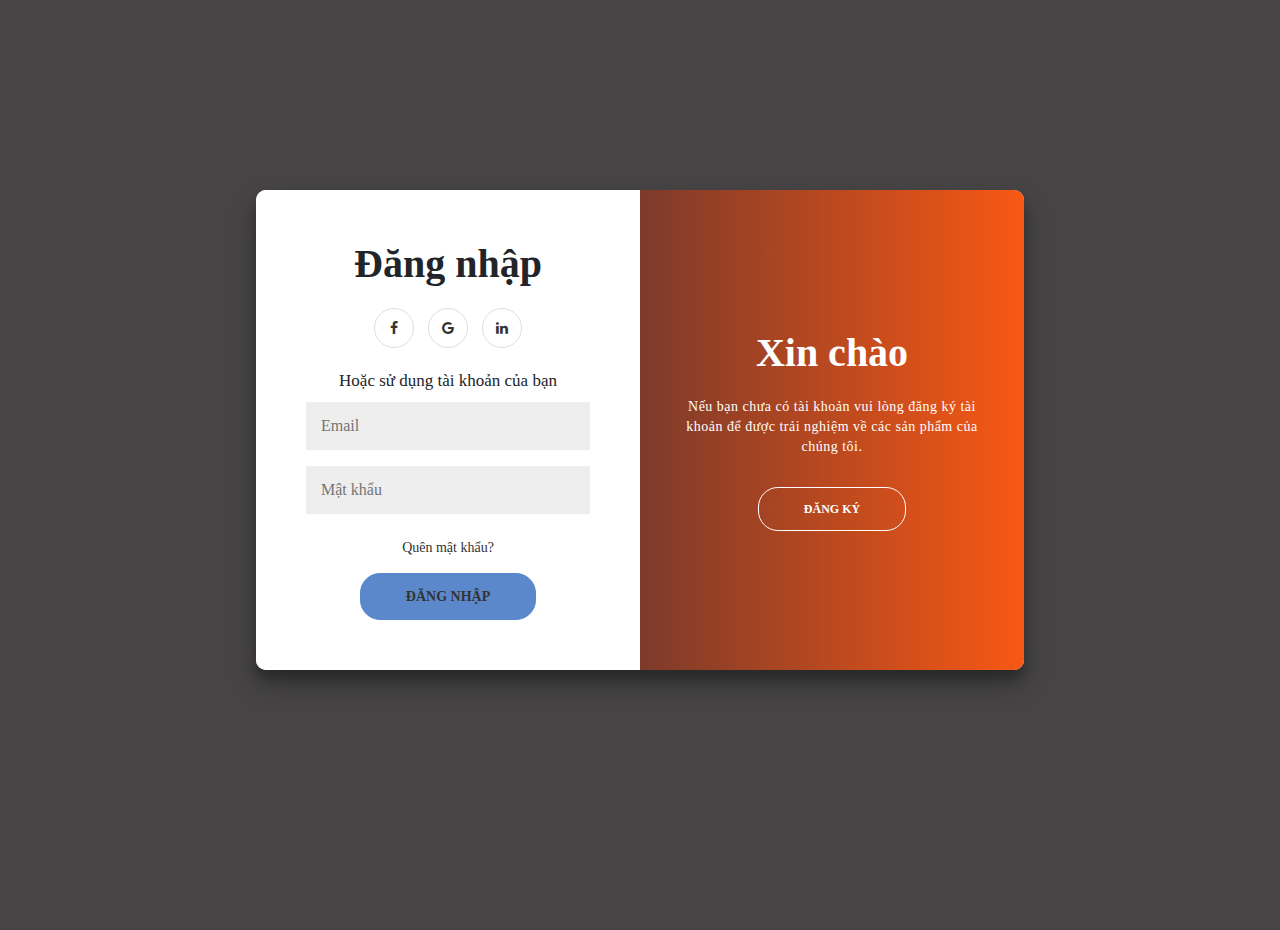
<file: html/dangnhap.html>
<!DOCTYPE html>
<html lang="en">
<head>
    <meta charset="UTF-8">
    <meta http-equiv="X-UA-Compatible" content="IE=edge">
    <meta name="viewport" content="width=device-width, initial-scale=1.0">
    <title>Đăng nhập</title>
    <link rel="icon" type="image/x-icon" href="../img/favicon.png">
    <link rel="stylesheet" href="../css/bootstrap.min.css"> 
    <link rel="stylesheet" href="../font-awesome/css/font-awesome.min.css">
    <script src="../js/jquery-3.6.0.min.js"></script>
    <script src="../js/bootstrap.min.js"></script>
    <style>
        * {
            box-sizing: border-box;
        }

        body {
            background: #464444;
            display: flex;
            justify-content: center;
            align-items: center;
            flex-direction: column;
            font-family: 'Times New Roman', Times, serif;
            height: 100vh;
            margin: -20px 0 50px;
        }

        h1 {
            font-weight: bold;
            margin: 0;
        }

        p {
            font-size: 14px;
            font-weight: 100;
            line-height: 20px;
            letter-spacing: 0.5px;
            margin: 20px 0 30px;
        }

        span {
            font-size: 17px;
        }

        a {
            color: #333;
            font-size: 14px;
            margin: 15px 0;
        }

        button {
            border-radius: 20px;
            border: 1px solid  #5a88ca;
            background-color: #5a88ca;
            color: #FFFFFF;
            font-size: 12px;
            font-weight: bold;
            padding: 12px 45px;
            text-transform: uppercase;
        }

        button:active {
            transform: scale(1.45);
        }

        button:focus {
            outline: none;
        }

        button.ghost {
            background-color: transparent;
            border-color: #FFFFFF;
        }

        form {
            background-color: #FFFFFF;
            display: flex;
            align-items: center;
            justify-content: center;
            flex-direction: column;
            padding: 0 50px;
            height: 100%;
            text-align: center;
        }

        input {
            background-color: #eee;
            border: none;
            padding: 12px 15px;
            margin: 8px 0;
            width: 100%;
        }

        .container {
            background-color: #fff;
            border-radius: 10px;
            box-shadow: 0 14px 28px rgba(0, 0, 0, 0.25),
                0 10px 10px rgba(0, 0, 0, 0.22);
            position: relative;
            overflow: hidden;
            width: 768px;
            max-width: 100%;
            min-height: 480px;
        }

        .form-container {
            position: absolute;
            top: 0;
            height: 100%;
            transition: all 0.6s ease-in-out;
        }

        .sign-in-container {
            left: 0;
            width: 50%;
            z-index: 2;
        }

        .container.right-panel-active .sign-in-container {
            transform: translateX(100%);
        }

        .sign-up-container {
            left: 0;
            width: 50%;
            opacity: 0;
            z-index: 1;
        }

        .container.right-panel-active .sign-up-container {
            transform: translateX(100%);
            opacity: 1;
            z-index: 5;
            animation: show 0.6s;
        }

        
        .overlay-container {
            position: absolute;
            top: 0;
            left: 50%;
            width: 50%;
            height: 100%;
            overflow: hidden;
            transition: transform 0.6s ease-in-out;
            z-index: 100;
        }

        .container.right-panel-active .overlay-container {
            transform: translateX(-100%);
        }

        .overlay {
            background: #f28d00;
            background: -webkit-linear-gradient(to right, #ec410d, #5a88ca);
            background: linear-gradient(to right, #021c41, #f85814);
            color: #FFFFFF;
            position: relative;
            left: -100%;
            height: 100%;
            width: 200%;
            transform: translateX(0);
            transition: transform 0.6s ease-in-out;
        }

        .container.right-panel-active .overlay {
            transform: translateX(50%);
        }

        .overlay-panel {
            position: absolute;
            display: flex;
            align-items: center;
            justify-content: center;
            flex-direction: column;
            padding: 0 40px;
            text-align: center;
            top: 0;
            height: 100%;
            width: 50%;
            transform: translateX(0);
            transition: transform 0.6s ease-in-out;
        }

        .overlay-left {
            transform: translateX(-20%);
        }

        .container.right-panel-active .overlay-left {
            transform: translateX(0);
        }

        .overlay-right {
            right: 0;
            transform: translateX(0);
        }

        .container.right-panel-active .overlay-right {
            transform: translateX(20%);
        }

        .social-container {
            margin: 20px 0;
        }

        .social-container a {
            border: 1px solid #DDDDDD;
            border-radius: 50%;
            display: inline-flex;
            justify-content: center;
            align-items: center;
            margin: 0 5px;
            height: 40px;
            width: 40px;
        }
    </style>
    <script>
        $(document).ready(function(){
            function kiemTraEmail(){
                let email = $("#email").val()
                let regexEmail = /^([a-z0-9_\.-]+)@([\da-z\.-]+)\.([a-z\.]{2,6})$/
                if(email.trim()==""){
                    $("#erroremail").html("Email không được để trống!")
                    return false
                }
                if(!regexEmail.test(email)){
                    $("#erroremail").html("Tên email sai cú pháp!")
                    return false
                }
                $("#erroremail").html("")
                    return true
            }
            function kiemTraEmailDangky(){
                let email = $("#email2").val()
                let regexEmail = /^([a-z0-9_\.-]+)@([\da-z\.-]+)\.([a-z\.]{2,6})$/
                if(email.trim()==""){
                    $("#erroremail2").html("Email không được để trống!")
                    return false
                }
                if(!regexEmail.test(email)){
                    $("#erroremail2").html("Tên email sai cú pháp!")
                    return false
                }
                $("#erroremail2").html("")
                    return true
            }
            function kiemtraTen(){
                let ten = $("#tendangky").val()
                let regexTen = /^([A-Z][a-zA-Z]*)(\s[A-Z][a-zA-Z]*)*$/
                if(ten.trim()==""){
                    $("#errorten").html("Tên không được để trống!")
                    return false
                }
                if(!regexTen.test(ten)){
                    $("#errorten").html("Kí tự đầu trong tên phải viết hoa!")
                    return false
                }
                $("#errorten").html("")
                return true
            }
            function kiemtraMatKhau(){
                let pass = $("#pass").val()
                let regexPass = /^(?=.*[A-Za-z])(?=.*\d)[A-Za-z\d]{8,}$/
                if(pass.trim()==""){
                    $("#errorpass").html("Mật khẩu không được để trống!")
                    return false
                }
                if(!regexPass.test(pass)){
                    $("#errorpass").html("Mật khẩu phải tối thiểu 8 kí tự, ít nhất một chữ cái và một số!")
                    return false
                }
                $("#errorpass").html("")
                return true
            }
            $("#email").blur(kiemTraEmail)
            $("#email2").blur(kiemTraEmailDangky)
            $("#tendangky").blur(kiemtraTen)
            $("#pass").blur(kiemtraMatKhau)
            $("#dangky").click(function(){
                if(!kiemtraTen())
                    return false
                if(!kiemTraEmailDangky())
                    return false
                if(!kiemtraMatKhau())
                    return false
            })
            $("#dangnhap").click(function(){
                if(!kiemTraEmail())
                    return false
            })
        });
    </script>
</head>
<body>
    <div class="container" id="container">
        <div class="form-container sign-up-container"> 
            <form action="#">
                <h1>Đăng ký</h1>
                <div class="social-container">
                    <a href="#" class="social"><i class="fa fa-facebook" aria-hidden="true"></i></a>
                    <a href="#" class="social"><i class="fa fa-google" aria-hidden="true"></i></a>
                    <a href="#" class="social"><i class="fa fa-linkedin"></i></a>
                </div>
                <span>Hoặc sử dụng Email để đăng ký!</span>
                <input type="text" placeholder="Tên" id="tendangky">
                <span id="errorten" class="text-danger font-italic"></span>
                <input type="email" placeholder="Email" id="email2">
                <span id="erroremail2" class="text-danger font-italic"></span>
                <input type="password" placeholder="Mật khẩu" id="pass">
                <span id="errorpass" class="text-danger font-italic"></span>
                <button id="dangky">Đăng ký</button>
            </form>
        </div>
        <div class="form-container sign-in-container">
            <form action="#">
                <h1>Đăng nhập</h1>
                <div class="social-container">
                    <a href="#" class="social"><i class="fa fa-facebook" aria-hidden="true"></i></a>
                    <a href="#" class="social"><i class="fa fa-google" aria-hidden="true"></i></a>
                    <a href="#" class="social"><i class="fa fa-linkedin"></i></a>
                </div>
                <span>Hoặc sử dụng tài khoản của bạn</span>
                <input type="email" placeholder="Email" id="email">
                <span id="erroremail" class="text-danger font-italic"></span>
                <input type="password" placeholder="Mật khẩu">
                <span id="errorpassword" class="text-danger font-italic"></span>
                <a href="#">Quên mật khẩu?</a>
                <button id="dangnhap"><a href="/index.html">Đăng nhập</a></button>
            </form>
        </div>
        <div class="overlay-container">
            <div class="overlay">
                <div class="overlay-panel overlay-left">
                    <h1>Chào mừng khách hàng mới</h1>
                    <p>Vui lòng đăng nhập bằng thông tin cá nhân của bạn vừa đăng ký.</p>
                    <button class="ghost" id="signIn">Đăng nhập</button>
                </div>
                <div class="overlay-panel overlay-right">
                    <h1>Xin chào</h1>
                    <p>Nếu bạn chưa có tài khoản vui lòng đăng ký tài khoản để được trải nghiệm về các sản phẩm của chúng tôi.</p>
                    <button class="ghost" id="signUp">Đăng ký</button>
                </div>
            </div>
        </div>
    </div>
</body>
</html>

<script>
    const signUpButton = document.getElementById('signUp');
    const signInButton = document.getElementById('signIn');
    const container = document.getElementById('container');

    signUpButton.addEventListener('click', () => {
        container.classList.add("right-panel-active");
    });

    signInButton.addEventListener('click', () => {
        container.classList.remove("right-panel-active");
    });
</script>
</file>
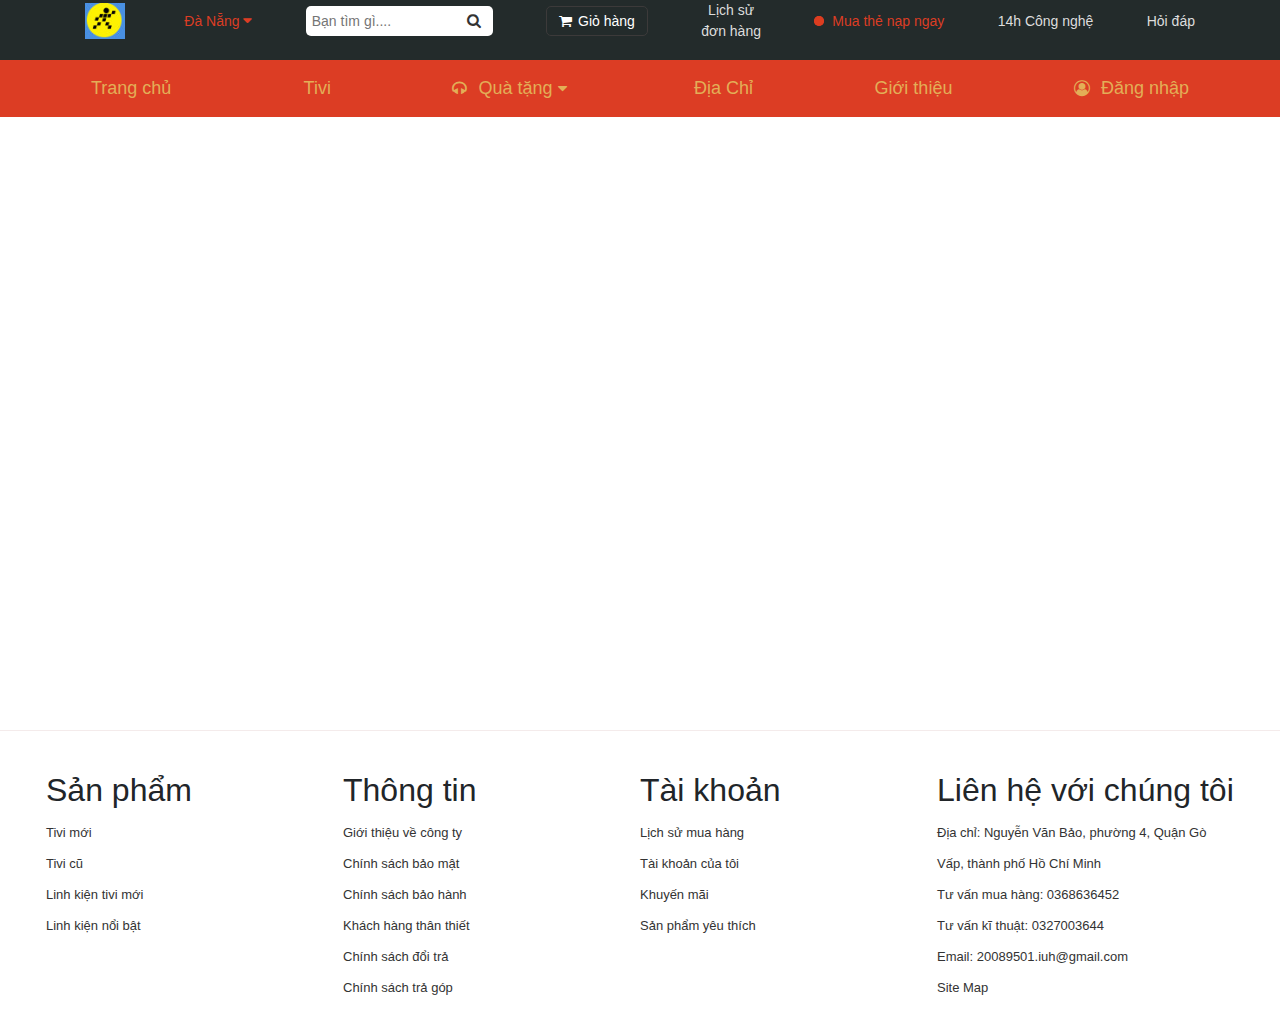
<file: html/DiaChi.html>
<!DOCTYPE html>
<html lang="en">

<head>
    <meta charset="UTF-8">
    <meta http-equiv="X-UA-Compatible" content="IE=edge">
    <meta name="viewport" content="width=device-width, initial-scale=1.0">
    <title>Địa Chỉ</title>
    <link rel="icon" type="image/x-icon" href="../img/favicon.png">
    <link rel="stylesheet" href="../css/style.css">

    <link rel="stylesheet" href="../font-awesome/css/font-awesome.min.css">
    <script src="../js/jquery-3.6.0.min.js"></script>
    <script src="../js/bootstrap.bundle.min.js"></script>
    <link rel="stylesheet" href="../css/bootstrap.min.css">
    <style>
        .container a {
            color: #ddd;
            text-decoration: none;
        }

        .footer a {
            text-decoration: none;
        }

        li {
            list-style: none;
        }

        nav {
            height: 60px;
        }

        .diachi {
            padding: 10px;
        }
    </style>
</head>

<body>
    <nav>
        <div class="container">
            <ul>
                <li><a href=""><img src="../img/logo-1.jpg" alt=""
                            style="width: 40px;height: 40 px;"></a>
                </li>
                <li id="adress-form"><a href="#">Đà Nẵng <i class="fa fa-caret-down" aria-hidden="true"></i></a> </li>
                <li><input type="text" placeholder="Bạn tìm gì...."><i class="fa fa-search" aria-hidden="true"></i></li>
                <li><a href="../html/GioHang.html"><button><i class="fa fa-shopping-cart"></i>Giỏ hàng</button> </a> </li>
                <li><a href="">Lịch sử <br> đơn hàng</a></li>
                <li><a href=""> <span class="btn-content"><span class="btn-top"></span></span>Mua thẻ nạp ngay</a></li>
                <li><a href="">14h Công nghệ</a></li>
                <li><a href="">Hỏi đáp</a></li>

                <div class="adress-form">
                    <div class="adress-form-content">
                        <h2 class="font-weight-bold">Chọn địa chỉ nhận hàng <span id="adress-close">X Đóng</span></h2>
                        <form action="">
                            <p>Chọn đầy đủ địa chỉ nhận hàng để biết chính xác thời gian giao</p>
                            <select name="">
                                <option value="#">-- Chọn địa điểm</option>
                                <option value="#">Đà Nẵng</option>
                                <option value="#" selected>Thành phố Hồ Chí Minh</option>
                                <option value="#">Hà Nội</option>
                            </select>
                            <select name="" class="mt-1">
                                <option value="#">-- Chọn Quận\Huyện</option>
                                <option value="#">Quận 1</option>
                                <option value="#">TP. Thủ Đức</option>
                                <option value="#">Quận 3</option>
                                <option value="#">Quận 4</option>
                                <option value="#">Quận 5</option>
                                <option value="#">Quận 6</option>
                                <option value="#">Quận 7</option>
                                <option value="#">Quận 8</option>
                                <option value="#">Quận 9</option>
                                <option value="#">Quận Bình Tân</option>
                                <option value="#">Quận Bình Thạnh</option>
                                <option value="#">Quận Gò Vấp</option>
                            </select>
                            <select name="" class="mt-1">
                                <option value="#">-- Chọn Phường\Xã</option>
                                <option value="#">Phường 1</option>
                                <option value="#">Phường 2</option>
                                <option value="#">Phường 3</option>
                                <option value="#">Phường 4</option>
                            </select>
                            <input type="text" placeholder="Số nhà, tên, đường">
                            <button>Xác nhận</button>
                        </form>
                    </div>
                </div>
            </ul>
        </div>
    </nav>
    <section class="menu-bar">
        <div class="container">
            <div class="menu-bar-container">
                <ul>
                    <li><a href="/index.html">Trang chủ</a></li>
                    <li><a href="../html/sanpham.html"><i class="fa fa-tivi" aria-hidden="true"></i> Tivi </a></li>
                    <li><a href="#"><i class="fa fa-headphones" aria-hidden="true"></i> Quà tặng <i
                                class="fa fa-caret-down" aria-hidden="true"></i></a>
                        <div class="submenu">
                            <ul>
                                <li><a href="">Pin sạc dự phòng</a></li>
                                <li><a href="">Ốp lưng điện thoại</a></li>
                                <li><a href="">Sạc, cáp</a></li>
                                <li><a href="">Tai nghe</a></li>
                                <li><a href="">Loa</a></li>
                                <li><a href="">Phiếu giảm giá</a></li>
                            </ul>
                        </div>
                    </li>
                    <li><a href="../html/DiaChi.html"> Địa Chỉ</a></li>
                    <li><a href="#"> Giới thiệu</a>

                    </li>
                    <li><a href="../html/dangnhap.html"><i class="fa fa-user-circle-o" aria-hidden="true"></i> Đăng nhập</a>
                    </li>
                </ul>
            </div>
        </div>
    </section>

    <section>
        <div class="container">

            <div class="diachi">
                <iframe src="https://www.google.com/maps/embed?pb=!1m18!1m12!1m3!1d3918.858596194061!2d106.68458301480126!3d10.8221314922905!2m3!
                1f0!2f0!3f0!3m2!1i1024!2i768!4f13.1!3m3!1m2!1s0x31752965920c6c6f%3A0xc91b0a81bd1a25b5!2zVEhBRCBNb2JpbGUgZGkgxJHhu5luZyBWaeG7h3
                Q!5e0!3m2!1svi!2s!4v1650346998548!5m2!1svi!2s" width="100%" height="550" style="border:0;"
                    allowfullscreen="" loading="lazy" referrerpolicy="no-referrer-when-downgrade"></iframe>
            </div>
        </div>
    </section>



    <footer class="footer">
        <div class="footer-container">
            <!-- <div class="footer-container-content"> -->
            <div class="content-one">
                <ul>
                    <li>
                        <h2>Sản phẩm</h2>
                    </li>
                    <li><a href="">Tivi mới</a></li>
                    <li><a href="">Tivi cũ</a></li>
                    <li><a href="">Linh kiện tivi mới</a></li>
                    <li><a href="">Linh kiện nổi bật</a></li>
                </ul>
            </div>
            <div class="content-two">
                <ul>
                    <li>
                        <h2>Thông tin</h2>
                    </li>
                    <li><a href="">Giới thiệu về công ty</a></li>
                    <li><a href="">Chính sách bảo mật</a></li>
                    <li><a href="">Chính sách bảo hành</a></li>
                    <li><a href="">Khách hàng thân thiết</a></li>
                    <li><a href="">Chính sách đổi trả</a></li>
                    <li><a href="">Chính sách trả góp</a></li>
                </ul>
            </div>
            <div class="content-three">
                <ul>
                    <li>
                        <h2>Tài khoản</h2>
                    </li>
                    <li><a href="">Lịch sử mua hàng</a></li>
                    <li><a href="">Tài khoản của tôi</a></li>
                    <li><a href="">Khuyến mãi</a></li>
                    <li><a href="">Sản phẩm yêu thích</a></li>
                </ul>
            </div>
            <div class="content-four">
                <ul>
                    <li>
                        <h2>Liên hệ với chúng tôi</h2>
                    </li>
                    <li><a href="">Địa chỉ: Nguyễn Văn Bảo, phường 4, Quận Gò Vấp, thành phố Hồ Chí Minh</a></li>
                    <li><a href="">Tư vấn mua hàng: 0368636452</a></li>
                    <li><a href="">Tư vấn kĩ thuật: 0327003644</a></li>
                    <li><a href="">Email: 20089501.iuh@gmail.com</a></li>
                    <li><a href="../html/sitemap.html"> Site Map</a></li>
                </ul>
            </div>

        </div>
    </footer>

</body>

</html>
</file>
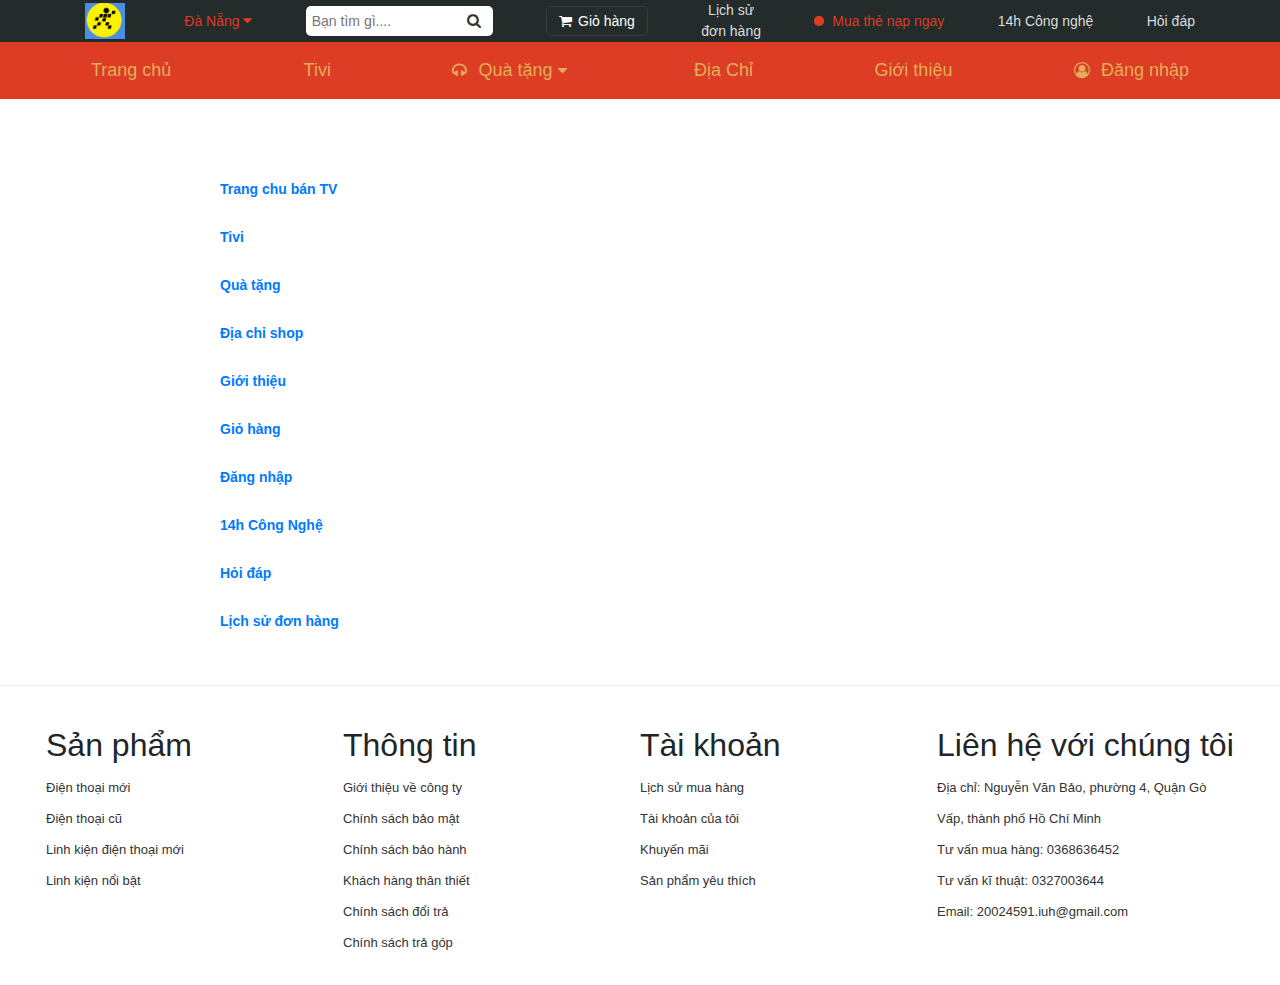
<file: html/sitemap.html>
<!DOCTYPE html>
<html lang="en">

<head>
    <meta charset="UTF-8">
    <meta http-equiv="X-UA-Compatible" content="IE=edge">
    <meta name="viewport" content="width=device-width, initial-scale=1.0">
    <title>Site Map</title>
    <link rel="icon" type="image/x-icon" href="../img/favicon.png">
    <link rel="stylesheet" href="../css/style.css">
    <link rel="stylesheet" href="../font-awesome/css/font-awesome.min.css">
    <link rel="stylesheet" href="../css/bootstrap.min.css">

    <script src="../js/jquery-3.6.0.min.js"></script>
    <script src="../js/bootstrap.min.js"></script>
    <style>
        .container a {
            color: #ddd;
            text-decoration: none;
        }

        .footer a {
            text-decoration: none;
        }

        .menu-bar {
            margin-top: -16px;
        }
    </style>
</head>

<body>
    <nav>
        <div class="container">
            <ul>
                <li><a href=""><img src="../img/logo-1.jpg" alt=""
                            style="width: 40px;height: 40 px;"></a>
                </li>
                <li id="adress-form"><a href="#">Đà Nẵng <i class="fa fa-caret-down" aria-hidden="true"></i></a> </li>
                <li><input type="text" placeholder="Bạn tìm gì...."><i class="fa fa-search" aria-hidden="true"></i></li>
                <li><a href="../html/GioHang.html"><button><i class="fa fa-shopping-cart"></i>Giỏ hàng</button> </a> </li>
                <li><a href="">Lịch sử <br> đơn hàng</a></li>
                <li><a href=""> <span class="btn-content"><span class="btn-top"></span></span>Mua thẻ nạp ngay</a></li>
                <li><a href="">14h Công nghệ</a></li>
                <li><a href="">Hỏi đáp</a></li>

                <div class="adress-form">
                    <div class="adress-form-content">
                        <h2>Chọn địa chỉ nhận hàng <span id="adress-close">X Đóng</span></h2>
                        <form action="">
                            <p>Chọn đầy đủ địa chỉ nhận hàng để biết chính xác thời gian giao</p>
                            <select name="">
                                <option value="#">-- Chọn địa điểm</option>
                                <option value="#">Đà Nẵng</option>
                            </select>
                            <select name="">
                                <option value="#">-- Chọn Quận\Huyện</option>
                                <option value="#">Đà Nẵng</option>
                            </select>
                            <select name="">
                                <option value="#">-- Chọn Phường\Xã</option>
                                <option value="#">Đà Nẵng</option>
                            </select>
                            <input type="text" placeholder="Số nhà, tên, đường">
                            <button>Xác nhận</button>
                        </form>
                    </div>
                </div>
            </ul>
        </div>
    </nav>
    <section class="menu-bar">
        <div class="container">
            <div class="menu-bar-container">
                <ul>
                    <li><a href="/index.html">Trang chủ</a></li>
                    <li><a href="../html/sanpham.html"><i class="fa fa-tivi" aria-hidden="true"></i> Tivi </a></li>
                    <li><a href="#"><i class="fa fa-headphones" aria-hidden="true"></i> Quà tặng <i
                                class="fa fa-caret-down" aria-hidden="true"></i></a>
                        <div class="submenu">
                            <ul>
                                <li><a href="">Pin sạc dự phòng</a></li>
                                <li><a href="">Ốp lưng điện thoại</a></li>
                                <li><a href="">Sạc, cáp</a></li>
                                <li><a href="">Tai nghe</a></li>
                                <li><a href="">Loa</a></li>
                                <li><a href="">Phiếu giảm giá</a></li>
                            </ul>
                        </div>
                    </li>
                    <li><a href="../html/DiaChi.html"> Địa Chỉ</a></li>
                    <li><a href="#"> Giới thiệu</a>
                    </li>
                    <li><a href="../html/dangnhap.html"><i class="fa fa-user-circle-o" aria-hidden="true"></i> Đăng nhập</a>
                    </li>


                </ul>
            </div>
        </div>
    </section>

    <div class="sitemap">
        <div class="card-header-custom">
            <a class="card-link" href="../html/index.html">
                Trang chu bán TV
            </a>
        </div>

        <div class="card-header-custom">
            <a class="card-link" href="../html/sanpham.html">
                Tivi
            </a>
        </div>

        <div class="card-header-custom">
            <a class="card-link" href="#">
                Quà tặng
            </a>
        </div>

        <div class="card-header-custom">
            <a class="card-link" href="../html/DiaChi.html">
                Địa chỉ shop
            </a>
        </div>

        <div id="accordion">
            <div class="card-custom">
                <div class="card-header-custom">
                    <a class="collapsed card-link" data-toggle="collapse" href="#collapseTwo">
                        Giới thiệu
                    </a>
                </div>
            </div>
        </div>

        <div class="card-header-custom">
            <a class="card-link" href="../html/GioHang.html">
                Giỏ hàng
            </a>
        </div>

        <div class="card-header-custom">
            <a class="card-link" href="../html/dangnhap.html">
                Đăng nhập
            </a>
        </div>

        <div class="card-header-custom">
            <a class="card-link" href="#">
                14h Công Nghệ
            </a>
        </div>

        <div class="card-header-custom">
            <a class="card-link" href="#">
                Hỏi đáp
            </a>
        </div>

        <div class="card-header-custom">
            <a class="card-link" href="#">
                Lịch sử đơn hàng
            </a>
        </div>
    </div>


    <footer class="footer">
        <div class="footer-container">
            <!-- <div class="footer-container-content"> -->
            <div class="content-one">
                <ul>
                    <li>
                        <h2>Sản phẩm</h2>
                    </li>
                    <li><a href="">Điện thoại mới</a></li>
                    <li><a href="">Điện thoại cũ</a></li>
                    <li><a href="">Linh kiện điện thoại mới</a></li>
                    <li><a href="">Linh kiện nổi bật</a></li>
                </ul>
            </div>
            <div class="content-two">
                <ul>
                    <li>
                        <h2>Thông tin</h2>
                    </li>
                    <li><a href="">Giới thiệu về công ty</a></li>
                    <li><a href="">Chính sách bảo mật</a></li>
                    <li><a href="">Chính sách bảo hành</a></li>
                    <li><a href="">Khách hàng thân thiết</a></li>
                    <li><a href="">Chính sách đổi trả</a></li>
                    <li><a href="">Chính sách trả góp</a></li>
                </ul>
            </div>
            <div class="content-three">
                <ul>
                    <li>
                        <h2>Tài khoản</h2>
                    </li>
                    <li><a href="">Lịch sử mua hàng</a></li>
                    <li><a href="">Tài khoản của tôi</a></li>
                    <li><a href="">Khuyến mãi</a></li>
                    <li><a href="">Sản phẩm yêu thích</a></li>
                </ul>
            </div>
            <div class="content-four">
                <ul>
                    <li>
                        <h2>Liên hệ với chúng tôi</h2>
                    </li>
                    <li><a href="">Địa chỉ: Nguyễn Văn Bảo, phường 4, Quận Gò Vấp, thành phố Hồ Chí Minh</a></li>
                    <li><a href="">Tư vấn mua hàng: 0368636452</a></li>
                    <li><a href="">Tư vấn kĩ thuật: 0327003644</a></li>
                    <li><a href="">Email: 20024591.iuh@gmail.com</a></li>
                </ul>
            </div>

        </div>
    </footer>

</body>

</html>
</file>
<file: css/style.css>
* {
    margin: 0;
    padding: 0;
    box-sizing: border-box;
    font-family: Arial, Helvetica, sans-serif;
}
li {
    list-style: none;
}
.clear{
    clear: both;
}

.container {
    max-width: 1200px;
    margin: auto;
}
header {
    background-color: #de2224;
    text-align: center;
}

a {
    text-decoration: none;

}

ul {
    list-style: none;
}

/* ----------------------------Nav----------------- */
nav {
    background-color: #232b2b;
}

nav ul {
    display: flex;
    justify-content: space-between;
    /* canh giữa */
    align-items: center;
}

nav ul li,
a {
    color: white;
    font-size: 14px;
}

nav ul li:nth-child(2) i {
    color: #DC3D24;
    font-size: 15px;
}

nav ul li:nth-child(2) a {
    color: #DC3D24;
    margin-left: 6px;
}

nav ul li:nth-child(3) {
    position: relative;
}

nav ul li:nth-child(3) input {
    height: 30px;
    width: 100%;
    border-radius: 5px;
    border: none;
    padding-left: 6px;
    outline: none;
}

nav ul li:nth-child(3) i {
    position: absolute;
    font-size: 15px;
    right: 12px;
    color: #333;
    line-height: 30px;
    cursor: pointer;
}

nav ul li:nth-child(4) button {
    height: 30px;
    padding: 0 12px;
    cursor: pointer;
    background-color: transparent;
    color: white;
    border: 1px solid rgb(60, 58, 58);
    border-radius: 5px;
    transition: all 0.3 ease;
}

nav ul li:nth-child(4) i {
    margin-right: 6px;
}

nav ul li:nth-child(4) button:hover {
    background-color: rgb(100, 97, 96);
}

nav ul li:nth-child(5) {
    text-align: center;
}

nav ul li:nth-child(5):hover a {
    color: #fed100;
}

nav ul li:nth-child(6) a {
    color: #DC3D24;
}

.btn-content {
    position: relative;
    width: 10px;
    height: 10px;
    border-radius: 100%;
    background-color: #DC3D24;
    display: inline-block;
    margin-right: 8px;
}

.btn-top {
    position: absolute;
    top: 0;
    left: 0;
    width: 100%;
    height: 100%;
    border-radius: 100%;
    background-color: #dc3d20;
    display: block;
    pointer-events: none;
    animation: btnani 0.6s linear infinite;
}

@keyframes btnani {
    from {
        opacity: 0.4;
    }

    to {
        transform: scale(3);
        opacity: 0;
    }
}

nav ul li:nth-child(7):hover a {
    color: #fed100;
}

nav ul li:nth-child(8):hover a {
    color: #fed100;
}

nav ul li:nth-child(9):hover a {
    color: #fed100;
}

/*----------------menu-bar------------------------*/
.menu-bar {
    background-color: #DC3D24;
}

.menu-bar ul {
    display: flex;
    justify-content: space-between;
}

.menu-bar ul li a {
    color: #E3AE57;
    font-size: 18px;
}

.menu-bar ul li a i {
    margin-right: 6px;
    font-size: 16px;
}

.menu-bar-container>ul>li {
    padding: 15px 6px;
    transform: all 0.3s eaes;
}

.menu-bar ul li:hover {
    background-color: white;
}

.menu-bar-container>ul>li:nth-child(8) {
    position: relative;
}

.menu-bar-container>ul>li:nth-child(8)::before {
    position: absolute;
    content: "Giảm 3%";
    display: block;
    height: 13px;
    width: 45px;
    background-color: #F51212;
    border-radius: 5px;
    right: -15px;
    top: 2px;
    font-size: 9px;
    padding-left: 3px;
    color: white;
    margin-top: 2px;
}

.menu-bar-container>ul>li:nth-child(8)::after {
    position: absolute;
    content: "";
    background-color: #F51212;
    height: 7px;
    width: 7px;
    display: block;
    top: 13px;
    right: 20px;
    z-index: 2;
    transform: rotate(45deg);
}

/* -----------Policy--------------- */


.section-policy {
    position: relative;
}


.wraper {
    position: relative;
    width: 1080px;
    margin: 0 auto;
}

.container-1 {
    padding-right: 10px;
    padding-left: 10px;
}

.container-1,
.rel {
    position: relative;
}

.section-policy .policy-inner {
    display: flex;
    background-color: #000;
    padding: 40px 20px;
}

.section-policy .item {
    padding: 15px 25px;
    border-radius: 50px;
    border: 2px solid #fff;
    width: 33.333%;
    margin: 0 15px;
}

.section-policy .item-inner {
    display: flex;
}

.section-policy .item-r {
    font-size: 22px;
    font-family: Montserrat, sans-serif;
    text-transform: uppercase;
    text-align: center;
    width: 100%;
    color: #fff;
    margin-left: 20px;
    position: relative;
}

.section-policy .policy-title {
    background: -webkit-linear-gradient(#e7ab1c, #fff06e, #e7ab1c);
    -webkit-background-clip: text;
    -webkit-text-fill-color: transparent;
}

.section-policy .item-r p {
    margin: 0;
}

/* -----------adress-form---------- */
.adress-form {
    position: fixed;
    width: 100vw;
    height: 100vh;
    background-color: rgba(0, 0, 0, 0.6);
    top: 0;
    left: 0;
    display: flex;
    justify-content: center;
    align-items: center;
    text-align: center;
    display: none;
    z-index: 999;
}

.adress-form-content {
    width: 450px;
    height: 500px;
    background-color: #fff;
    border-radius: 5px;
    margin-top: -70px;
}

.adress-form-content form {
    padding: 0 40px;
}

.adress-form-content h2 {
    font-size: 14px;
    padding: 12px 0;
    border-bottom: 1px solid #ddd;
    position: relative;
}

.adress-form-content h2 span {
    display: block;
    position: absolute;
    height: 30px;
    padding: 0 6px;
    border: 1px solid #ddd;
    right: 12px;
    top: 50%;
    cursor: pointer;
    transform: translateY(-50%);
    line-height: 30px;
    color: #333;
    border-radius: 5px;
}

.adress-form-content form p {
    font-size: 16px;
    margin-top: 10px;

}

.adress-form-content form input, 
select {
    height: 45px;
    display: block;
    width: 100%;
    margin-top: 20px;
    border: 1px solid #ddd;
    padding: 6px;
    border-radius: 5px;
}

.adress-form-content form button {
    margin-top: 20px;
    height: 50px;
    width: 90%;
    cursor: pointer;
    background-color: #f97e0e;
    outline: none;
    border: none;
    color: #fff;
    border-radius: 5px;
}

/* -------------submenu------------------ */
.menu-bar-container ul li {
    position: relative;
}

.submenu {
    position: absolute;
    background-color: #ddd;
    width: 300px;
    height: auto;
    left: 0;
    top: 100%;
    padding: 12px;
    display: none;
    z-index: 10;
}

.submenu ul {
    display: flex;
    flex-direction: column;
}

.submenu ul li {
    padding: 6px 0;
}

.menu-bar-container ul li:hover .submenu {
    display: block;
}

.submenu ul li:hover a {
    color: blue;
}

.submenu ul li:hover {
    background: none;
}

/* ------------------slider--------------------------- */
.slider {
    margin: 30px;
    height: 350px;
}

.slider-container {
    display: flex;
    justify-content: space-between;
}

.slider-container-left {
    width: 100%;

}

.slider-container-left-top {
    width: 100%;
    height: 300px;
    position: relative;

}

.slider-container-left-top img {
    width: 100%;
    height: 100%;
    object-fit: cover;
}

.slider-container-right {
    width: 30%;
}

.slider-container-left-bottom {
    display: flex;
    justify-content: space-between;
    border: 2px solid #ddd;
    border-top: none;
    height: 50px;
}

.slider-container-left-bottom li {
    width: 20%;
    text-align: center;
    cursor: pointer;
    padding: 6px 0;
    height: 100%;
    line-height: 16px;
    position: relative;
    font-size: 12px;


}

.slider-container-left-bottom li::before {
    display: block;
    content: "";
    position: absolute;
    height: 70%;
    width: 1px;
    background-color: #ddd;
    right: 0;
}

.slider-container-left-bottom li.active {
    border-top: 4px solid #ffd000;
}

.slider-container-right {
    width: 29%;
    display: flex;
    flex-wrap: wrap;
    padding: 0;
    justify-content: space-around;
}

.slider-container-right li {
    width: 50%;
    height: 50%;
    text-align: center;
    margin-bottom: 2px;
}

.slider-container-right li img {
    width: 155px;
    height: 170px;
}

.slider-container-left-top-btn {
    position: absolute;
    top: 50%;
    display: flex;
    justify-content: space-between;
    width: 100%;

}

.slider-container-left-top-btn i {
    color: #333;
    font-size: 45px;
    height: 50px;
    width: 25px;
    background-color: rgb(255, 255, 255);
    display: flex;
    justify-content: center;
    align-items: center;
    transform: translateY(-50%);
    border-radius: 5px;
    opacity: 0;
    transition: all 0, 3 ease;
    cursor: pointer;
}

.slider-container-left-top-container:hover i {
    opacity: 1;
}

/* -----------------Slider js 1---------------------- */
.slider-container-left-top img {
    position: absolute;
}

.slider-container-left-top a:nth-child(2) img {
    transform: translateX(100%);
}

.slider-container-left-top a:nth-child(3) img {
    transform: translateX(200%);
}

.slider-container-left-top a:nth-child(4) img {
    transform: translateX(300%);
}

.slider-container-left-top a:nth-child(5) img {
    transform: translateX(400%);
}

.slider-container-left-top-container {
    position: relative;
    overflow: hidden;
}

.slider-container-left-top {
    transition: all 0.3s ease;
}


.slider-container-left-bottom li.active {
    font-weight: bold;
}

.slider-container-left-bottom li {
    border-top: 4px solid #fff;
    border-bottom: 4px solid #fff;
}

/* -----------------baner 1------------------ */
.baner-one {
    margin-top: 30px;
    margin-bottom: 20px;
}

/* -----------------slide product 1------------------ */
slider-product-one-content-item .slider-product-one-content {
    background-color: #E5322A;
    padding: 5px 12px 12px 12px;
}

.slider-product-one-content-title h2 {
    padding: 12px 0;
}

.slider-product-one-content-items {
    display: flex;
    justify-content: space-evenly;

}

.slider-product-one-content-item:hover a img {
    transform: translateY(-20px);
}

.slider-product-one-content-item-text li:hover:nth-child(2) {
    color: #2887D4;
}

.slider-product-one-content-item {
    width: 19%;
    background-color: #fff;
    padding: 50px 12px 50px;
    border-radius: 5px;
    cursor: pointer;
}

.slider-product-one-content-item a img {
    width: 100%;
    transition: all 0.5s ease;
}

.slider-product-one-content-item-text {
    padding-top: 20px;
}

.slider-product-one-content-item-text li {
    margin-bottom: 6px;
}

.slider-product-one-content-item-text li:first-child {
    height: 30px;
    width: 70%;
    background-color: #2887D4;
    display: inline-block;
    margin-bottom: 20px;
    align-items: center;
    line-height: 30px;
    border-radius: 40px;
}

.slider-product-one-content-item-text li:first-child p {
    color: rgb(255, 255, 255);
    font-size: 10px;
}

.slider-product-one-content-item-text li:first-child img {
    width: 30px;
    float: left;
    margin-right: 6px;
}

.slider-product-one-content-item-text li:nth-child(4) a {
    text-decoration: line-through;
    color: #333;
}

.slider-product-one-content-item-text li:nth-child(5) {
    font-weight: bold;
}

.slider-product-one-content-item-text li:last-child i {
    color: #FB6E2E;
}

/* ----------------Slider product-------------------------- */
.slider-product-one-content-container {
    position: relative;
    overflow: hidden;

}

.slider-product-one-content-btn {
    position: absolute;
    top: 50%;
    display: flex;
    justify-content: space-between;
    width: 100%;
}

.slider-product-one-content-btn i {
    color: #333;
    font-size: 45px;
    height: 50px;
    width: 25px;
    background-color: rgb(255, 255, 255);
    display: flex;
    justify-content: center;
    align-items: center;
    transform: translateY(-50%);
    border-radius: 5px;
    transition: all 0, 3 ease;
    cursor: pointer;
}

.slider-product-one-content-items-content {
    position: relative;
    height: 540px;
    transition: all 0.3s ease;
}

.slider-product-one-content-items {
    position: absolute;
}

.slider-product-one-content-items:nth-child(2) {
    transform: translateX(100%);
}

.slider-product-one-content-items:nth-child(3) {
    transform: translateX(200%);
}

/* ---------------Product- gallery------------------------- */
.product-gallery-one-content-product {
    display: flex;
    justify-content: space-between;
    flex-wrap: wrap;
}

.product-gallery-one-content-product-item {
    width: 20%;
    padding: 50px 12px 12px;
    border: 1px solid rgb(246, 243, 243);
    cursor: pointer;
}

.product-gallery-one-content-product-item a:hover>img {
    transform: translateY(-20px);
}

.product-gallery-one-content-product-item:hover {
    box-shadow: 3px 3px 5px rgb(246, 242, 242);
}

.product-gallery-one-content-product-item a>img {
    width: 100%;
    transition: all 0.3s ease;
}

.product-gallery-one-content-product-item-text {
    padding-top: 20px;
}

.product-gallery-one-content-product-item-text li {
    margin-bottom: 6px;
}

.product-gallery-one-content-product-item-text li:first-child {
    height: 30px;
    width: 70%;
    background-color: #2887D4;
    display: inline-block;
    margin-bottom: 20px;
    align-items: center;
    line-height: 30px;
    border-radius: 40px;
}

.product-gallery-one-content-product-item-text li:first-child p {
    color: rgb(255, 255, 255);
    font-size: 10px;
}

.product-gallery-one-content-product-item-text li:first-child img {
    width: 30px;
    float: left;
    margin-right: 6px;
}

.product-gallery-one-content-product-item-text li:nth-child(4) a {
    text-decoration: line-through;
    color: #333;
}

.product-gallery-one-content-product-item-text li:nth-child(5) {
    font-weight: bold;
}

.product-gallery-one-content-product-item-text li:last-child i {
    color: #FB6E2E;
}

.product-gallery-one {
    margin-top: 40px;

}

.product-gallery-one-content-title {
    display: flex;
    justify-content: space-between;
    margin-bottom: 20px;
}

.product-gallery-one-content-title ul li a {
    color: #333;
    font-size: 12px;
    transition: all 0.3s ease;
}

.product-gallery-one-content-title ul {
    display: flex;
}

.product-gallery-one-content-title ul li {
    padding: 6px 12px;
    border: 1px solid #ddd;
    margin-left: 12px;
    border-radius: 40px;
}

.product-gallery-one-content-title ul li:hover a {
    color: #2887D4;
}

.product-gallery-one-content-title h2 {
    color: #333;
}

/* ---------------Product-gallery-three------------------------- */
.product-gallery-three-content-product {
    display: flex;
    justify-content: space-between;
    flex-wrap: wrap;
}

.product-gallery-three-content-product-item {
    width: 20%;
    padding: 50px 12px 12px;
    border: 1px solid rgb(246, 243, 243);
    cursor: pointer;
}

.product-gallery-three-content-product-item a:hover>img {
    transform: translateY(-20px);
}

.product-gallery-three-content-product-item:hover {
    box-shadow: 3px 3px 5px rgb(246, 242, 242);
}

.product-gallery-three-content-product-item a>img {
    width: 100%;
    transition: all 0.3s ease;
}

.product-gallery-three-content-product-item-text {
    padding-top: 20px;
}

.product-gallery-three-content-product-item-text li {
    margin-bottom: 6px;
}

.product-gallery-three-content-product-item-text li:first-child {
    height: 30px;
    width: 70%;
    background-color: #2887D4;
    display: inline-block;
    margin-bottom: 20px;
    align-items: center;
    line-height: 30px;
    border-radius: 40px;
}

.product-gallery-three-content-product-item-text li:first-child p {
    color: rgb(255, 255, 255);
    font-size: 10px;
}

.product-gallery-three-content-product-item-text li:first-child img {
    width: 30px;
    float: left;
    margin-right: 6px;
}

.product-gallery-three-content-product-item-text li:nth-child(4) a {
    text-decoration: line-through;
    color: #333;
}

.product-gallery-three-content-product-item-text li:nth-child(5) {
    font-weight: bold;
}

.product-gallery-three-content-product-item-text li:last-child i {
    color: #FB6E2E;
}

.product-gallery-three {
    margin-top: 40px;

}

.product-gallery-three-content-title {
    display: flex;
    justify-content: space-between;
    margin-bottom: 20px;
}

.product-gallery-three-content-title ul li a {
    color: #333;
    font-size: 12px;
    transition: all 0.3s ease;
}

.product-gallery-three-content-title ul {
    display: flex;
}

.product-gallery-three-content-title ul li {
    padding: 6px 12px;
    border: 1px solid #ddd;
    margin-left: 12px;
    border-radius: 40px;
}

.product-gallery-three-content-title ul li:hover a {
    color: #2887D4;
}

.product-gallery-three-content-title h2 {
    color: #333;
}

/* ------------------Product-gallery-two--------------------- */
.product-gallery-two {
    margin-top: 30px;
}

.product-gallery-two-content {
    display: flex;
    padding-right: 12px;
    background-color: #2C2D38;
}

.product-gallery-two-content-right {
    width: 20%;
}

.product-gallery-two-content-right img {
    width: 100%;
}

.product-gallery-two-content-left {
    width: 100%;
    display: flex;
    flex-direction: column;
}

.product-gallery-two-content-left-top {
    height: 70px;
    display: flex;
    justify-content: space-between;
    text-align: center;
    align-items: center;
    color: #ddd;
}

.product-gallery-two-content-left-top li {
    padding: 8px 12px;
    border: 1px solid #ddd;
    border-radius: 5px;
    cursor: pointer;
}

.product-gallery-two-content-left-top .active {
    background-color: #fff;
    color: #203E4E;
}

.product-gallery-two-content-left-top li:last-child {
    border: none;

}

.product-gallery-two-content-left-top li:last-child a {
    font-size: 16px;

}

.product-gallery-two-content-left-top li:last-child i {
    margin-left: 3px;
}

.product-gallery-two-content-left-bottom {
    background-color: #fff;
    display: flex;
    border-radius: 5px;
}

.product-gallery-two-content-left-bottom-item {
    width: 25%;
    padding: 50px 20px 20px;
    border-right: 1px solid #ddd;
    cursor: pointer;
    box-shadow: 3px 3px 5px rgb(240, 233, 233);
}

.product-gallery-two-content-left-bottom-item img {
    width: 100%;
    transition: all 0.3s ease;
}





/* ------------------Footer - Thông tin---------------------------------- */
.footer {
    margin-top: 20px;
    border-top: 1px solid rgb(244, 235, 235);
    height: 300px;
    background-color: rgb(255, 255, 255);

}

.footer-container {
    margin-top: 20px;
    padding: 10px 6px;
    display: flex;
    max-width: 1200px;
    margin: auto;
}

.content-one {
    width: 25%;
    margin-top: 30px;
}

.content-one ul li a {
    color: #333;
    font-size: 13px;
}

.content-one ul li {
    line-height: 30px;
}

.content-one ul li:hover a {
    cursor: pointer;
    color: #f97e0e;
}

.content-two {
    width: 25%;
    margin-top: 30px;
}

.content-two ul li a {
    color: #333;
    font-size: 13px;
}

.content-two ul li {
    line-height: 30px;
}

.content-two ul li:hover a {
    cursor: pointer;
    color: #f97e0e;
}

.content-three {
    width: 25%;
    margin-top: 30px;
}

.content-three ul li a {
    color: #333;
    font-size: 13px;
}

.content-three ul li {
    line-height: 30px;
}

.content-three ul li:hover a {
    cursor: pointer;
    color: #f97e0e;
}

.content-four {
    width: 25%;
    margin-top: 30px;
}

.content-four ul li a {
    color: #333;
    font-size: 13px;
}

.content-four ul li {
    line-height: 30px;
}

.content-four ul li:hover a {
    color: #f97e0e;
}

/* -----------CSS-Trang san phẩm------------------------------- */
.baner-one-content ul>li {
    font-size: 15px;
    color: #333;
    align-items: center;

}

.baner-one-content ul {
    display: flex;
}

.baner-one-content ul>li {
    margin: 12px;
    border: 1px solid #ddd;
    padding: 10px;
    border-radius: 5px;

}

.baner-one-content ul>li {
    position: relative;
}

.submenuone {
    position: absolute;
    background-color: white;
    width: auto;
    left: 0;
    top: 40px;
    z-index: 10;
    box-shadow: 0 2px 20px rgb(0 0 0 / 50%);
    border-radius: 5px;
    display: none;
}

.submenuone ul li {
    padding: 8px;
    margin: 4px;
    border: 1px solid #333;
    width: 110px;
    text-align: center;
}

.submenuone ul li a {
    padding: 7px;
    color: #333;
    font-weight: bold;
    justify-content: initial;
    align-items: center;

}

.baner-one-content ul>li:hover {
    cursor: pointer;
}

.baner-one-content ul>li:hover .submenuone {
    display: inline;
}

.submenuone ul>li:hover {
    border: 2px solid #2887D4;
}

.baner-two {
    margin-top: -20px;
}

.baner-two-content {
    display: flex;

}

.baner-two-content button {
    margin: 8px;
    border-radius: 5px;
}

.baner-two-content button:hover {
    border: 2px solid #2887D4;
}

.baner-two-content-1 img {
    width: 180px;

}

.baner-two-content-2 img {
    width: 100px;
    height: 55px;
}

.baner-two-content-3 img {
    width: 127px;
}

.baner-two-content-4 img {
    width: 153px;
    height: 55px;
}

.baner-two-content-5 img {
    width: 94px;
}

.baner-two-content-6 img {
    width: 180px;
}

.sitemap {
    width: auto;
    background-color: rgb(255, 255, 255);
    padding-left: 200px;
    padding-right: 50px;
    padding-top: 50px;
    padding-bottom: 20px;
}

.card-header-custom {
    padding: .75rem 1.25rem;
    margin-bottom: 0;
    background-color: rgba(255, 255, 255, 0.03);
    font-weight: bolder;
}

div.card-body {
    -ms-flex: 1 1 auto;
    flex: 1 1 auto;
    min-height: 1px;
    padding-left: 30px;
}

.list-phone{
    position: relative;
    width: 73.82660085%;
    top: -20px;
    left: 14.1634%;
}
.list-phone .information{
    position: relative;
    float: left;
    width: calc(100%/4);
    margin-top: 25px;
    padding-left: 15px;
    padding-right: 15px;
    height: 629.66px;
}
.list-phone .information img:hover{
    transform:scale(1.1,1.1);
}
.list-phone .info{
    padding: 0 20px;
}
.list-phone .name{
    font-size: 28px;
    padding-top: 20px;
    padding-bottom: 15px;
}
.list-phone .price{
    color: rgb(68, 190, 129);
    font-size: 25px;
    padding-bottom: 15px;
}
.list-phone .content{
    line-height: 1.5;
    padding-bottom: 30px;
}
.buy{
    position: absolute;
    bottom: 100px;
    color: white;
    background-color: rgba(219, 9, 20, 0.548);
    margin-left: 20px;
    padding: 10px;
    width: 110px;
    border-radius: 3px;
}
.buy:hover{
    opacity: 0.7;
    cursor: pointer;
}
</file>
